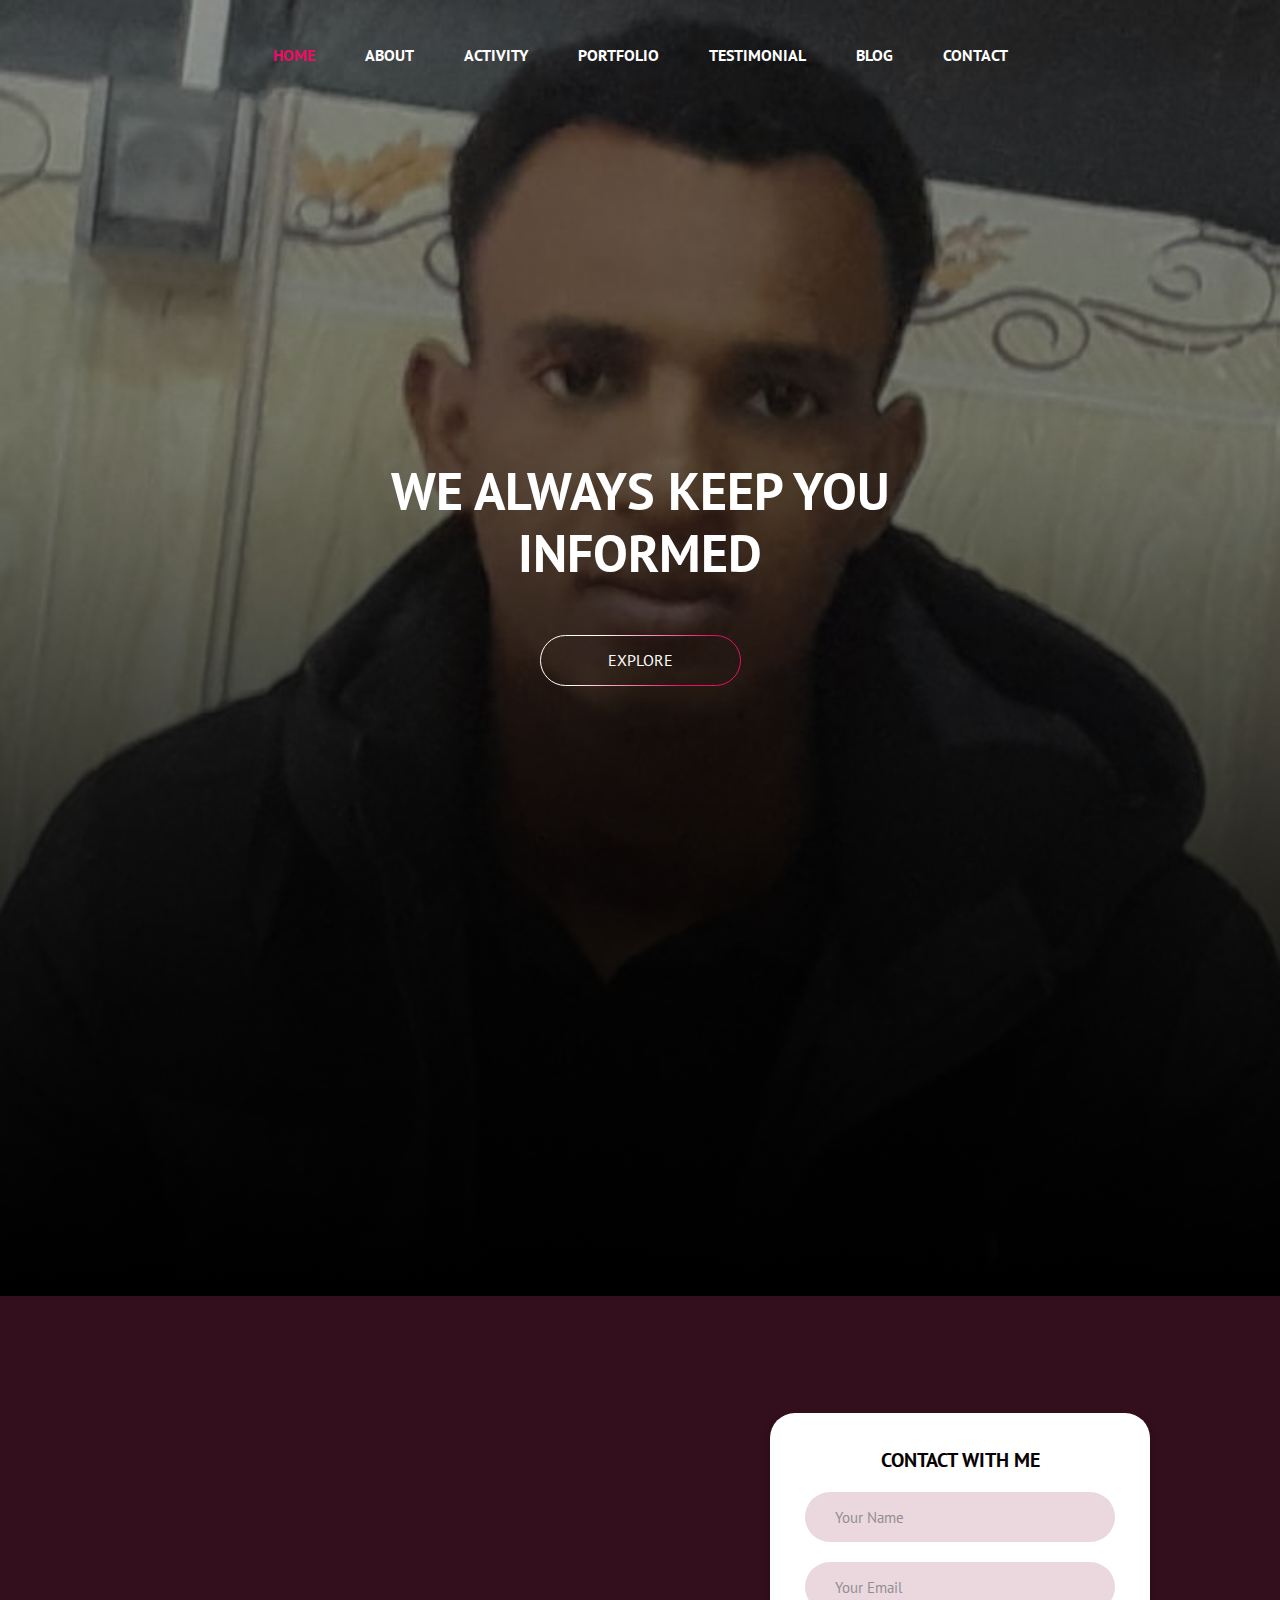
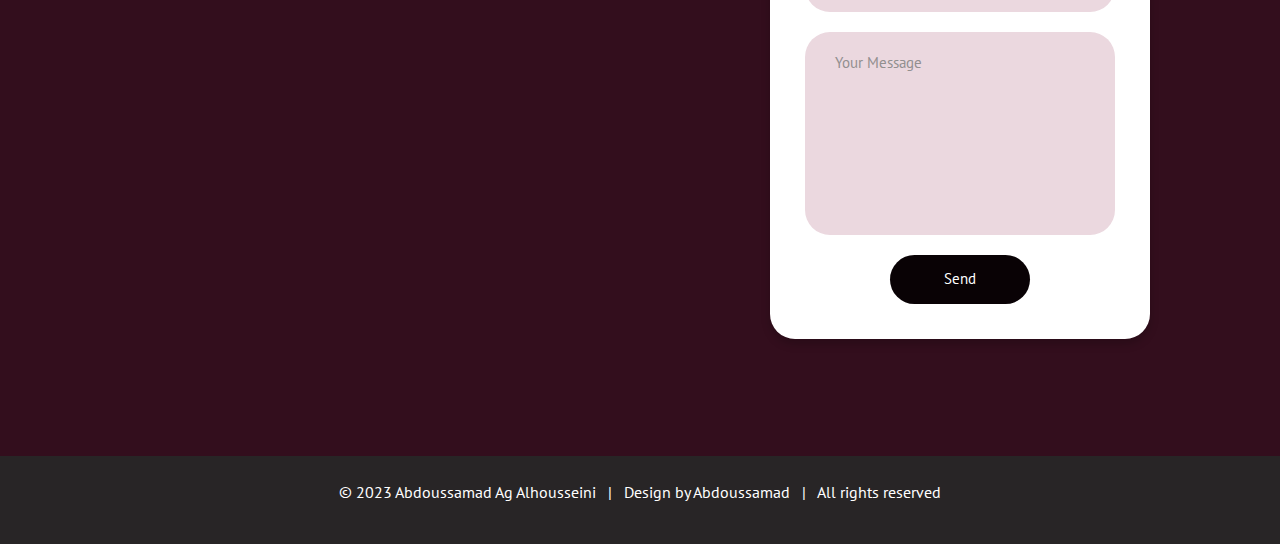
<file: blog.html>
<!DOCTYPE html>

<html lang="en">

<head>
  <!-- Required meta tags -->
  <meta charset="utf-8">
  <meta name="viewport" content="width=device-width, initial-scale=1, shrink-to-fit=no">
  <link rel="stylesheet" href="assets/css/bootstrap.min.css">
  <link rel="stylesheet" href="assets/css/style.css">
  <title>Abdoussamad1</title>
</head>

<body>
  <nav class="navbar navbar-expand-md  fixed-top maine-menu">
    <div class="container">
      <button class="navbar-toggler ml-auto" data-target="#my-nav" onclick="myFunction(this)" data-toggle="collapse">
        <span class="bar1"></span> <span class="bar2"></span> <span class="bar3"></span> </button>
      <div id="my-nav" class="collapse navbar-collapse">
        <ul class="navbar-nav mx-auto">
          <li class="nav-item active"> <a class="nav-link" href="index.html">Home</a> </li>
          <li class="nav-item"> <a class="nav-link" href="index.html#about" tabindex="-1" aria-disabled="true">About</a>
          </li>
          <li class="nav-item"> <a class="nav-link" href="index.html#activity" tabindex="-1"
              aria-disabled="true">Activity</a></li>
          <li class="nav-item"> <a class="nav-link" href="index.html#portfolio" tabindex="-1"
              aria-disabled="true">Portfolio</a></li>
          <li class="nav-item"> <a class="nav-link" href="index.html#testimonial" tabindex="-1"
              aria-disabled="true">Testimonial</a></li>
          <li class="nav-item"> <a class="nav-link" href="#" tabindex="-1" aria-disabled="true">Blog</a></li>
          <li class="nav-item"> <a class="nav-link" href="index.html#contact" tabindex="-1"
              aria-disabled="true">Contact</a></li>
        </ul>
      </div>
    </div>
  </nav>

  <div class="container-fluid fh5co-home-banner">
    <div class="card"> <img class="card-img" src="assets/img/img.jpeg" alt="">
      <div class="card-img-overlay">
        <div class="center-text">
          <h2 class="card-title">We always keep you informed</h2>
          <a href="#" class="btn">
            <svg width="201" height="51" viewBox="0 0 201 51">
              <defs>
                <style>
                  .cls-1 {
                    fill: none;
                    stroke-width: 1px;
                    stroke: url(#linear-gradient);
                  }
                </style>
                <linearGradient id="linear-gradient" x1="140.508" y1="50.5" x2="60.492" y2="0.5"
                  gradientUnits="userSpaceOnUse">
                  <stop offset="0" stop-color="#e90e65" />
                  <stop offset="1" stop-color="#fff" />
                </linearGradient>
              </defs>
              <rect id="Rounded_Rectangle_1" data-name="Rounded Rectangle 1" class="cls-1" x="0.5" y="0.5" width="200"
                height="50" rx="25" ry="25" />
            </svg>
            Explore</a>
        </div>
      </div>
    </div>
  </div>




  <footer class="container-fluid p-0 pr-0">
    <div class="row mr-0 ml-0">
      <div class="col-md-6 pr-0 pl-0 map">

      </div>
      <div class="col-md-6 content-us">
        <div class="contact-form">
          <h3 class="text-uppercase">Contact with me</h3>
          <input type="text" class="form-control" placeholder="Your Name">
          <input type="text" class="form-control" placeholder="Your Email">
          <textarea class="form-control" placeholder="Your Message"></textarea>
          <button type="submit">Send</button>
        </div>
      </div>
    </div>
    <div class="copy pt-4 pb-4">
      <p> &copy; 2023 Abdoussamad Ag Alhousseini &nbsp; | &nbsp;
        Design by Abdoussamad &nbsp; | &nbsp; All rights reserved
      </p>
    </div>
  </footer>

  <!-- jQuery first, then Popper.js, then Bootstrap JS -->
  <script src="assets/js/jquery-3.3.1.slim.min.js"></script>
  <script src="assets/js/popper.min.js"></script>
  <script src="assets/js/bootstrap.min.js"></script>
  <script src="assets/js/owl.carousel.min.js"></script>
  <script src="assets/js/main.js"></script>

</body>

</html>
</file>
<file: assets/css/style.css>
* {
  margin: 0;
  padding: 0;
}


/* Colors */
/* fonts variable */
@font-face {
  font-family: "Oswald-Bold";
  src: url(../fonts/Oswald-Bold.ttf);
}

@font-face {
  font-family: "PT-Sans-Bold";
  src: url(../fonts/PT_Sans-Web-Bold.ttf);
}

@font-face {
  font-family: "PT-Sans-Regular";
  src: url(../fonts/PT_Sans-Web-Regular.ttf);
}

@font-face {
  font-family: "PT-Sans-Italic";
  src: url(../fonts/PT_Sans-Web-Italic.ttf);
}

body {
  font-size: 16px;
  font-family: "PT-Sans-Regular";
  scroll-behavior: smooth;
}



h1,
h2,
h3,
h4,
h5,
h6 {
  font-family: "PT-Sans-Bold";
}

h2 {
  font-size: 25px;
  text-transform: uppercase;
}

@media (max-width: 600px) {
  h2 {
    font-size: 18px;
  }
}

.maine-menu {
  position: absolute;
  top: 20px;
}

.maine-menu .navbar-nav li .nav-link {
  font-family: "PT-Sans-Bold";
  font-size: 16px;
  text-transform: uppercase;
  padding: 15px 25px;
  color: #fff;

}

.position {
  position: static;
  top: 0;
}

.maine-menu .navbar-nav li.active a,
.maine-menu .navbar-nav li:hover a,
.maine-menu .navbar-nav li:visited a {
  color: #e90e65;
}

.maine-menu .bar1,
.maine-menu .bar2,
.maine-menu .bar3 {
  width: 25px;
  height: 2px;
  background-color: #fff;
  margin: 5px 0;
  transition: 0.4s;
  display: block;
  position: relative;
}

.maine-menu .change .bar1 {
  -webkit-transform: rotate(-42deg) translate(-2px, 6px);
  transform: rotate(-42deg) translate(-2px, 6px);
}

.maine-menu .change .bar2 {
  opacity: 0;
}

.maine-menu .change .bar3 {
  -webkit-transform: rotate(46deg) translate(-4px, -8px);
  transform: rotate(46deg) translate(-4px, -8px);
}

@media (max-width: 991px) {
  .maine-menu .navbar-nav {
    float: right;
  }

  .maine-menu .navbar-nav li .nav-link {
    font-family: "PT-Sans-Bold";
    font-size: 16px;
    text-transform: uppercase;
    padding: 7px 10px;
    color: #fff;
  }

  .maine-menu .collapse.show {
    background: rgba(0, 0, 0, 0.5);
  }
}

.card {
  border: none;
  background: none;
  border-radius: 0;
}

.card img {
  border-radius: 0;
}

.fh5co-home-banner {
  padding: 0;
}

.fh5co-home-banner .card {
  border: none;
}

.fh5co-home-banner h2 {
  font-size: 52px;
  color: #fff;
  text-transform: uppercase;
  max-width: 730px;
  margin: 0 auto;
}

.fh5co-home-banner a {
  text-transform: uppercase;
  color: #fff;
  width: 198px;
  border-radius: 40px;
  margin-top: 50px;
  padding: 13px 0;
}

.fh5co-home-banner a svg {
  position: absolute;
  left: 0;
  right: 0;
  margin: 0 auto;
  margin-top: -13px;
}

.fh5co-home-banner .center-text {
  text-align: center;
  position: relative;
  top: 35%;
}

.fh5co-home-banner .card-img-overlay {
  background: -webkit-linear-gradient(rgba(0, 0, 0, 0.4), rgba(0, 0, 0, 0.5), rgba(0, 0, 0, 0.8), black);
  background: -moz-linear-gradient(rgba(0, 0, 0, 0.4), rgba(0, 0, 0, 0.5), rgba(0, 0, 0, 0.8), black);
  background: -o-linear-gradient(rgba(0, 0, 0, 0.4), rgba(0, 0, 0, 0.5), rgba(0, 0, 0, 0.8), black);
  background: -linear-gradient(rgba(0, 0, 0, 0.4), rgba(0, 0, 0, 0.5), rgba(0, 0, 0, 0.8), black);
}

@media (max-width: 991px) {
  .fh5co-home-banner h2 {
    font-size: 30px;
    max-width: 460px;
  }

  .fh5co-home-banner .center-text {
    top: 30%;
  }
}

@media (max-width: 700px) {
  .fh5co-home-banner a {
    width: 140px;
    padding: 4px 0;
  }

  .fh5co-home-banner a svg {
    height: 35px;
    margin-top: -5px;
    width: 140px;
  }
}

@media (max-width: 600px) {
  .fh5co-home-banner a {
    margin-top: 20px;
  }

  .fh5co-home-banner h2 {
    font-size: 18px;
    max-width: 260px;
  }

  .fh5co-home-banner .center-text {
    top: 30%;
  }
}

.fh5co-two-img .card-img-overlay {
  background: -webkit-linear-gradient(rgba(0, 0, 0, 0.2), rgba(0, 0, 0, 0.5), rgba(0, 0, 0, 0.8), black);
  background: -moz-linear-gradient(rgba(0, 0, 0, 0.2), rgba(0, 0, 0, 0.5), rgba(0, 0, 0, 0.8), black);
  background: -o-linear-gradient(rgba(0, 0, 0, 0.2), rgba(0, 0, 0, 0.5), rgba(0, 0, 0, 0.8), black);
  background: -linear-gradient(rgba(0, 0, 0, 0.2), rgba(0, 0, 0, 0.5), rgba(0, 0, 0, 0.8), black);
}

.contact-pop {
  margin-top: -300px;
}

.contact-pop .card-img-overlay {
  background: -webkit-linear-gradient(rgba(0, 0, 0, 0.2), rgba(0, 0, 0, 0.6));
  background: -moz-linear-gradient(rgba(0, 0, 0, 0.2), rgba(0, 0, 0, 0.6));
  background: -o-linear-gradient(rgba(0, 0, 0, 0.2), rgba(0, 0, 0, 0.6));
  background: -linear-linear-gradient(rgba(0, 0, 0, 0.2), rgba(0, 0, 0, 0.6));
  border-radius: 15px 0 0 15px;
}

.contact-pop .row {
  max-width: 918px;
  margin: 0 auto;
}

.contact-pop img {
  border-radius: 15px 0 0 15px;
}

.contact-pop .content {
  padding: 45px 20px 20px 40px;
  height: 100%;
  background: #fff;
  border-radius: 0 15px 15px 0;
}

.contact-pop .content h3 {
  color: #3d383a;
  font-size: 30px;
  text-transform: uppercase;
  margin-bottom: 10px;
}

.contact-pop .content h4 {
  color: #978b91;
  font-size: 18px;
  font-family: "PT-Sans-Regular";
}

.contact-pop .content p {
  color: #584f53;
}

.contact-pop .content hr {
  background-color: #090205;
  width: 50px;
  height: 5px;
  border: none;
  margin-left: 0;
}

.contact-pop .content a {
  background-color: #090205;
  width: 158px;
  border-radius: 40px;
  color: #fefefe;
  padding: 10px 0;
  margin-top: 20px;
}

@media (max-width: 991px) {
  .contact-pop .content {
    padding: 20px 20px 20px 25px;
  }

  .contact-pop .content h3 {
    font-size: 24px;
  }

  .contact-pop .content h4 {
    font-size: 16px;
  }

  .contact-pop .content p {
    font-size: 14px;
  }

  .contact-pop .content a {
    width: 120px;
    padding: 5px 0;
  }

  .contact-pop .content hr {
    margin: 10px 0;
  }
}

@media (max-width: 991px) {
  .contact-pop {
    margin-top: -250px;
  }
}

@media (max-width: 767px) {
  .contact-pop {
    margin-top: 0;
  }

  .contact-pop .col-md-6 {
    padding: 0;
  }

  .contact-pop img {
    border-radius: 15px 15px 0 0;
  }

  .contact-pop .card-img-overlay {
    border-radius: 15px 15px 0 0;
  }

  .contact-pop .content {
    border-radius: 0 0 15px 15px;
  }
}

.owl-carousel,
.owl-carousel .owl-item {
  -webkit-tap-highlight-color: transparent;
  position: relative;
}

.owl-carousel {
  display: none;
  width: 100%;
  z-index: 1;
}

.owl-carousel .owl-stage {
  position: relative;
  -ms-touch-action: pan-Y;
  touch-action: manipulation;
  -moz-backface-visibility: hidden;
}

.owl-carousel .owl-stage:after {
  content: ".";
  display: block;
  clear: both;
  visibility: hidden;
  line-height: 0;
  height: 0;
}

.owl-carousel .owl-stage-outer {
  position: relative;
  overflow: hidden;
  -webkit-transform: translate3d(0, 0, 0);
}

.owl-carousel .owl-item,
.owl-carousel .owl-wrapper {
  -webkit-backface-visibility: hidden;
  -moz-backface-visibility: hidden;
  -ms-backface-visibility: hidden;
  -webkit-transform: translate3d(0, 0, 0);
  -moz-transform: translate3d(0, 0, 0);
  -ms-transform: translate3d(0, 0, 0);
}

.owl-carousel .owl-item {
  min-height: 1px;
  float: left;
  -webkit-backface-visibility: hidden;
  -webkit-touch-callout: none;
}

.owl-carousel .owl-item img {
  display: block;
  width: 100%;
}

.owl-carousel .owl-dots.disabled,
.owl-carousel .owl-nav.disabled {
  display: none;
}

.no-js .owl-carousel,
.owl-carousel.owl-loaded {
  display: block;
}

.owl-carousel .owl-dot,
.owl-carousel .owl-nav .owl-next,
.owl-carousel .owl-nav .owl-prev {
  cursor: pointer;
  -webkit-user-select: none;
  -khtml-user-select: none;
  -moz-user-select: none;
  -ms-user-select: none;
  user-select: none;
}

.owl-carousel .owl-nav button.owl-next,
.owl-carousel .owl-nav button.owl-prev,
.owl-carousel button.owl-dot {
  background: 0 0;
  color: inherit;
  border: none;
  padding: 0 !important;
  font: inherit;
}

.owl-carousel.owl-loading {
  opacity: 0;
  display: block;
}

.owl-carousel.owl-hidden {
  opacity: 0;
}

.owl-carousel.owl-refresh .owl-item {
  visibility: hidden;
}

.owl-carousel.owl-drag .owl-item {
  -ms-touch-action: pan-y;
  touch-action: pan-y;
  -webkit-user-select: none;
  -moz-user-select: none;
  -ms-user-select: none;
  user-select: none;
}

.owl-carousel.owl-grab {
  cursor: move;
  cursor: grab;
}

.owl-carousel.owl-rtl {
  direction: rtl;
}

.owl-carousel.owl-rtl .owl-item {
  float: right;
}

.owl-carousel .animated {
  animation-duration: 1s;
  animation-fill-mode: both;
}

.owl-carousel .owl-animated-in {
  z-index: 0;
}

.owl-carousel .owl-animated-out {
  z-index: 1;
}

.owl-carousel .fadeOut {
  animation-name: fadeOut;
}

@keyframes fadeOut {
  0% {
    opacity: 1;
  }

  100% {
    opacity: 0;
  }
}

.owl-height {
  transition: height .5s ease-in-out;
}

.owl-carousel .owl-item .owl-lazy {
  opacity: 0;
  transition: opacity .4s ease;
}

.owl-carousel .owl-item .owl-lazy:not([src]),
.owl-carousel .owl-item .owl-lazy[src^=""] {
  max-height: 0;
}

.owl-carousel .owl-item img.owl-lazy {
  transform-style: preserve-3d;
}

.owl-carousel .owl-video-wrapper {
  position: relative;
  height: 100%;
  background: #000;
}

.owl-carousel .owl-video-play-icon {
  position: absolute;
  height: 80px;
  width: 80px;
  left: 50%;
  top: 50%;
  margin-left: -40px;
  margin-top: -40px;
  background: url(owl.video.play.png) no-repeat;
  cursor: pointer;
  z-index: 1;
  -webkit-backface-visibility: hidden;
  transition: transform .1s ease;
}

.owl-carousel .owl-video-play-icon:hover {
  -ms-transform: scale(1.3, 1.3);
  transform: scale(1.3, 1.3);
}

.owl-carousel .owl-video-playing .owl-video-play-icon,
.owl-carousel .owl-video-playing .owl-video-tn {
  display: none;
}

.owl-carousel .owl-video-tn {
  opacity: 0;
  height: 100%;
  background-position: center center;
  background-repeat: no-repeat;
  background-size: contain;
  transition: opacity .4s ease;
}

.owl-carousel .owl-video-frame {
  position: relative;
  z-index: 1;
  height: 100%;
  width: 100%;
}

.fh5co-recent-work {
  background: #090205;
  padding: 100px 0;
}

@media (max-width: 767px) {
  .fh5co-recent-work {
    padding-bottom: 0;
  }
}

.recent {
  margin-top: 200px;
}

.recent h2 {
  color: #fff;
}

.recent .owl-carousel .owl-stage-outer {
  padding-top: 30px;
  padding-bottom: 50px;
}

.recent .owl-carousel .owl-nav {
  display: block;
  position: absolute;
  top: -30px;
  right: 0;
  color: #fff;
}

.recent .owl-carousel .owl-nav .owl-prev,
.recent .owl-carousel .owl-nav .owl-next {
  height: 23px;
  width: 23px;
  text-align: center;
  padding: 0;
  border: 1px solid #fff;
  border-radius: 50%;
  margin: 0 2px;
}

.recent .owl-carousel .owl-nav .owl-prev:hover,
.recent .owl-carousel .owl-nav .owl-next:hover {
  background: #fff;
  color: #090205;
}

.recent .owl-carousel .owl-nav .owl-prev span,
.recent .owl-carousel .owl-nav .owl-next span {
  position: relative;
  display: block;
  top: -2px;
}

.recent .owl-carousel .owl-nav button {
  outline: none;
}

.recent .card {
  border-radius: 15px;
  margin-bottom: 30px;
  transition: all 0.3s;
  -webkit-transition: all 0.3s;
  -moz-transition: all 0.3s;
}

.recent .card .card-img {
  border-radius: 15px;
}

.recent .card h5 {
  font-size: 20px;
  color: #fff;
  margin-bottom: 5px;
}

.recent .card p {
  font-size: 14px;
  color: #090205;
}

.recent .card.active,
.recent .card:hover {
  transform: scale(1.05, 1.1);
  -webkit-transform: scale(1.05, 1.1);
  -ms-transform: scale(1.05, 1.1);
  -moz-transform: scale(1.05, 1.1);
  box-shadow: 0px 20px 32px 0px rgba(0, 0, 0, 0.25);
}

.recent .card.active .card-img-overlay,
.recent .card:hover .card-img-overlay {
  background: -webkit-linear-gradient(rgba(0, 0, 0, 0.3), rgba(233, 14, 101, 0.95));
  background: -moz-linear-gradient(rgba(0, 0, 0, 0.3), rgba(233, 14, 101, 0.95));
  background: linear-gradient(rgba(0, 0, 0, 0.3), rgba(233, 14, 101, 0.95));
  background: -ms-linear-gradient(rgba(0, 0, 0, 0.3), rgba(233, 14, 101, 0.95));
}

.recent .card.active p,
.recent .card:hover p {
  color: #e587ac;
}

.recent .card-img-overlay {
  border-radius: 15px;
  background: -webkit-linear-gradient(rgba(0, 0, 0, 0.3), rgba(0, 0, 0, 0.85));
  background: -moz-linear-gradient(rgba(0, 0, 0, 0.3), rgba(0, 0, 0, 0.85));
  background: linear-gradient(rgba(0, 0, 0, 0.3), rgba(0, 0, 0, 0.85));
  background: -ms-linear-gradient(rgba(0, 0, 0, 0.3), rgba(0, 0, 0, 0.85));
  background: -o-linear-gradient(rgba(0, 0, 0, 0.3), rgba(0, 0, 0, 0.85));
}

.recent .heart {
  width: auto !important;
}

.recent .bottom-text {
  position: absolute;
  bottom: 30px;
}

@media (max-width: 767px) {
  .recent {
    margin-top: 100px;
  }
}

.fh5co-portfolio {
  background-color: #f2d5d7;
  background-image: url(../img/camera-bg.jpg);
  background-position: right bottom;
  background-repeat: no-repeat;
  padding: 100px 0;
  margin-top: 0;
}

.fh5co-portfolio h2 {
  color: #584f53;
  margin-bottom: 20px;
}

.fh5co-portfolio .card {
  margin-bottom: 0;
}

.fh5co-portfolio .card.active,
.fh5co-portfolio .card:hover {
  transform: none;
  box-shadow: none;
}

.fh5co-portfolio .bottom-text {
  bottom: 15px;
}

.fh5co-portfolio .bx {
  float: left;
  padding: 7px;
}

@media (max-width: 1199px) {

  .fh5co-portfolio .bx-1,
  .fh5co-portfolio .bx-4 {
    width: 32.5%;
  }

  .fh5co-portfolio .bx-2 {
    width: 41%;
  }

  .fh5co-portfolio .bx-3 {
    width: 26.5%;
  }

  .fh5co-portfolio .bx-middle {
    width: 67.5%;
  }

  .fh5co-portfolio .bx-5,
  .fh5co-portfolio .bx-8 {
    width: 39%;
  }

  .fh5co-portfolio .bx-6,
  .fh5co-portfolio .bx-7 {
    width: 61%;
  }
}

@media (max-width: 991px) {
  .fh5co-portfolio h5 {
    font-size: 16px !important;
  }
}

@media (max-width: 767px) {
  .fh5co-portfolio h5 {
    font-size: 14px !important;
  }
}

@media (max-width: 576px) {
  .fh5co-portfolio h5 {
    font-size: 16px !important;
  }

  .fh5co-portfolio .bx {
    width: auto !important;
    display: inline-block;
    float: none;
    margin: 3px auto;
  }

  .fh5co-portfolio .bx-middle {
    text-align: center !important;
  }

  .fh5co-portfolio .bx-middle .heart {
    float: left !important;
  }
}

.activity {
  background: #f3e7e8;
  padding-bottom: 50px;
}

.activity .recent {
  margin-top: 0;
}

.activity h2 {
  color: #584f53;
}

.activity .owl-carousel .owl-nav .owl-prev,
.activity .owl-carousel .owl-nav .owl-next {
  color: #212020;
  border-color: #212020;
}

.activity .owl-carousel .owl-nav .owl-prev:hover,
.activity .owl-carousel .owl-nav .owl-next:hover {
  background: #212020;
  color: #fff;
}

.activity .card {
  margin-bottom: 0;
  box-shadow: 0px 10px 21px 0px rgba(0, 0, 0, 0.2);
}

.activity .card .card-img-overlay {
  background: -webkit-linear-gradient(rgba(0, 0, 0, 0), rgba(0, 0, 0, 0.6));
  background: -moz-linear-gradient(rgba(0, 0, 0, 0), rgba(0, 0, 0, 0.6));
  background: linear-gradient(rgba(0, 0, 0, 0), rgba(0, 0, 0, 0.6));
  background: -ms-linear-gradient(rgba(0, 0, 0, 0), rgba(0, 0, 0, 0.6));
}

.activity .card.active,
.activity .card:hover {
  transform: none;
  box-shadow: none;
}

.activity .card.active .card-img-overlay,
.activity .card:hover .card-img-overlay {
  background: -webkit-linear-gradient(rgba(0, 0, 0, 0.3), rgba(233, 14, 101, 0.95));
  background: -moz-linear-gradient(rgba(0, 0, 0, 0.3), rgba(233, 14, 101, 0.95));
  background: linear-gradient(rgba(0, 0, 0, 0.3), rgba(233, 14, 101, 0.95));
  background: -ms-linear-gradient(rgba(0, 0, 0, 0.3), rgba(233, 14, 101, 0.95));
}

.activity .card.active p,
.activity .card:hover p {
  color: #e587ac;
}

.activity .card h5 {
  font-size: 22px;
}

.activity .card:hover a {
  display: inline-block;
}

.activity .card-img-overlay {
  padding: 0 2.2rem;
}

.activity .card-img-overlay a {
  display: none;
  font-size: 20px;
  color: #fff;
  text-decoration: none;
  margin-top: 10px;
}

.activity .card-img-overlay a img {
  width: 20px;
  display: inline-block;
  color: #fff;
}

.fh5co-about-me {
  padding: 0;
}

.fh5co-about-me .card-img-overlay {
  background-color: #330e1d;
}

.fh5co-about-me h2 {
  text-align: center;
  color: #fff;
  margin: 70px auto;
}

.fh5co-about-me .card-img {
  min-height: 730px;
}

.fh5co-about-me .carousel-indicators {
  bottom: 100px;
}

.fh5co-about-me .carousel-indicators li {
  height: 89px;
  width: 89px;
  z-index: 55;
  text-indent: 5px;
  border: 1px solid #fafafa;
  border-style: solid;
  border-radius: 50%;
  padding: 3px;
  background: none;
  margin: 0 20px;
  position: relative;
  top: 43px;
  opacity: 0.5;
}

.fh5co-about-me .carousel-indicators li span {
  font-family: "PT-Sans-Bold";
  font-size: 18px;
  text-align: center;
  margin-top: 20px;
  display: none;
  color: #fff;
}

.fh5co-about-me .carousel-indicators li img {
  width: 100%;
  position: relative;
  left: -5px;
}

.fh5co-about-me .carousel-indicators li.active {
  height: 166px;
  width: 166px;
  opacity: 1;
  top: 0px;
  padding: 7px;
}

.fh5co-about-me .carousel-indicators li.active span {
  display: block;
}

.fh5co-about-me .carousel-caption {
  bottom: 335px;
}

.fh5co-about-me .carousel-caption p {
  max-width: 540px;
  margin: 0 auto;
  margin-top: 50px;
}

@media (max-width: 991px) {
  .fh5co-about-me .card-img {
    position: relative;
    width: 150% !important;
    margin-left: -25%;
    margin-right: -25%;
  }
}

@media (max-width: 720px) {
  .fh5co-about-me h2 {
    margin: 20px auto;
  }

  .fh5co-about-me .card-img {
    min-height: 575px;
  }

  .fh5co-about-me .carousel-caption {
    left: 5%;
    right: 5%;
    bottom: 270px;
  }

  .fh5co-about-me .carousel-caption p {
    margin-top: 20px;
  }

  .fh5co-about-me .carousel-caption img {
    max-width: 50px;
  }

  .fh5co-about-me .carousel-indicators {
    bottom: 100px;
    margin-left: 5%;
    margin-right: 5%;
  }

  .fh5co-about-me .carousel-indicators li {
    height: 60px;
    width: 60px;
    margin: 0 10px;
    top: 20px;
  }

  .fh5co-about-me .carousel-indicators li span {
    font-size: 14px;
  }

  .fh5co-about-me .carousel-indicators li.active {
    height: 100px;
    width: 100px;
  }
}

.fh5co-insta-feed {
  padding: 100px 0;
  background: #f7f0f1;
}

.fh5co-insta-feed .card {
  box-shadow: none;
}

.fh5co-insta-feed .card .card-img-overlay {
  background: -webkit-linear-gradient(rgba(0, 0, 0, 0), rgba(0, 0, 0, 0.4));
  background: -moz-linear-gradient(rgba(0, 0, 0, 0), rgba(0, 0, 0, 0.4));
  background: linear-gradient(rgba(0, 0, 0, 0), rgba(0, 0, 0, 0.4));
  background: -ms-linear-gradient(rgba(0, 0, 0, 0), rgba(0, 0, 0, 0.4));
}

.twit-box {
  margin: 0 auto;
  border-radius: 15px;
  background-color: #fff;
  box-shadow: 0px 10px 10px 0px rgba(0, 0, 0, 0.2);
  width: 100%;
  max-width: 350px;
  padding: 60px 30px 30px 30px;
}

.twit-box .media-body h5 {
  font-size: 22px;
  color: #03a9f4;
}

.twit-box .media-body p {
  color: #a1a0a1;
}

.twit-box p {
  color: #666666;
}

.twit-box a {
  background-color: #03a9f4;
  border-color: #03a9f4;
  width: 120px;
  padding: 5px 0;
  border-radius: 40px;
}

.twit-box a:hover,
.twit-box a:visited {
  background-color: #0286c2;
}

.twit-box::before {
  content: "";
  position: absolute;
  width: 70px;
  height: 57px;
  background: url(../img/twitter-logo.png);
  margin-left: -55px;
  top: -20px;
}

.feed-caro {
  padding-top: 36px;
}

@media (max-width: 1199px) {
  .feed-caro {
    padding-top: 95px;
  }
}

.social-links {
  margin-top: 20px;
}

.social-links ul li {
  text-align: center;
  margin: 0 10px;
}

.social-links ul li a {
  border: 1px solid #a59299;
  border-radius: 50%;
  width: 48px;
  height: 48px;
  padding: 0;
  padding-top: 10px;
}

.social-links ul li:hover a,
.social-links ul li:visited a {
  background: #fff;
}

footer {
  background: #330e1d;
}

footer iframe {
  height: 100%;
  width: 100%;
}

footer .contact-form {
  border-radius: 25px;
  padding: 35px;
  background-color: #fff;
  box-shadow: 0px 5px 10px 0px rgba(0, 0, 0, 0.2);
  width: 100%;
  max-width: 380px;
  margin: 117px auto;
}

footer .contact-form h3 {
  color: #090205;
  font-size: 20px;
  text-align: center;
  margin-bottom: 20px;
}

footer .contact-form .form-control {
  margin-bottom: 20px;
  border: none;
  background-color: #ebd8df;
  border-radius: 25px;
  font-size: 15px;
  padding: 25px 30px;
}

footer .contact-form ::-webkit-input-placeholder {
  color: #928f8f;
}

footer .contact-form textarea {
  height: 203px;
  resize: none;
  padding-top: 20px !important;
}

footer .contact-form button {
  background: #090205;
  width: 140px;
  padding: 13px 0;
  font-size: 15px;
  color: #fff;
  border: none;
  border-radius: 40px;
  margin: 0 auto;
  display: block;
  cursor: pointer;
}

footer .contact-form button:hover,
footer .contact-form button:visited {
  background: #090205;
}

footer .copy {
  background: #282526;
  text-align: center;
}

footer .copy p {
  color: #fff;
}

footer .copy a {
  color: #fff;
  transition: 0.3s ease;
  text-decoration: none;
}

footer .copy a:hover {
  color: #e90e65;
}

@media (max-width: 1199px) {
  footer .contact-form {
    margin: 50px auto;
  }
}

@media (max-width: 767px) {
  footer .map {
    min-height: 300px;
  }
}

@media (max-width: 767px) {
  .row {
    margin-left: 0;
    margin-right: 0;
  }

  .container-fluid {
    padding-left: 0;
    padding-right: 0;
  }
}

/* Blog page style */
.fh5co-blog-content {
  background-image: url(../img/img.jpeg);
  background-position: right bottom;
  background-repeat: no-repeat;
  background-size: cover;
}

.blog-content-bckg {
  margin: 0 auto;
  padding: 70px 0;
  width: 80%;
  color: #fff;
}

@media (max-width: 992px) {
  .blog-content-bckg {
    padding: 40px 0;
  }
}

.blog-content-inner {
  background-color: #f2d5d7;
  background-color: #060103;
  padding: 70px;
  border-radius: 15px;
}

.blog-content-inner .card-title {
  margin-bottom: 70px;
  font-size: 45px;
  text-align: center;
}

@media (max-width: 992px) {
  .blog-content-inner .card-title {
    margin-bottom: 40px;
    font-size: 30px;
  }
}

@media (max-width: 600px) {
  .blog-content-inner .card-title {
    font-size: 18px;
  }
}

@media (max-width: 767px) {
  .blog-content-inner {
    padding: 40px;
  }
}

@media (max-width: 600px) {
  .blog-content-inner {
    padding: 20px 0;
  }
}

.single-blog {
  display: flex;
  align-items: center;
  margin-bottom: 50px;
}

.single-blog:last-child {
  margin-bottom: 0;
}

@media (max-width: 1199px) {
  .single-blog .single-blog__img {
    margin-bottom: 30px;
  }
}

@media (max-width: 600px) {
  .single-blog .single-blog__text {
    font-size: 14px;
    text-align: justify;
  }
}

@media (max-width: 1199px) {
  .single-blog {
    padding-bottom: 20px;
    border-bottom: 1px solid #fff;
  }

  .single-blog:last-child {
    padding-bottom: 0;
    border-bottom: none;
  }
}
</file>
